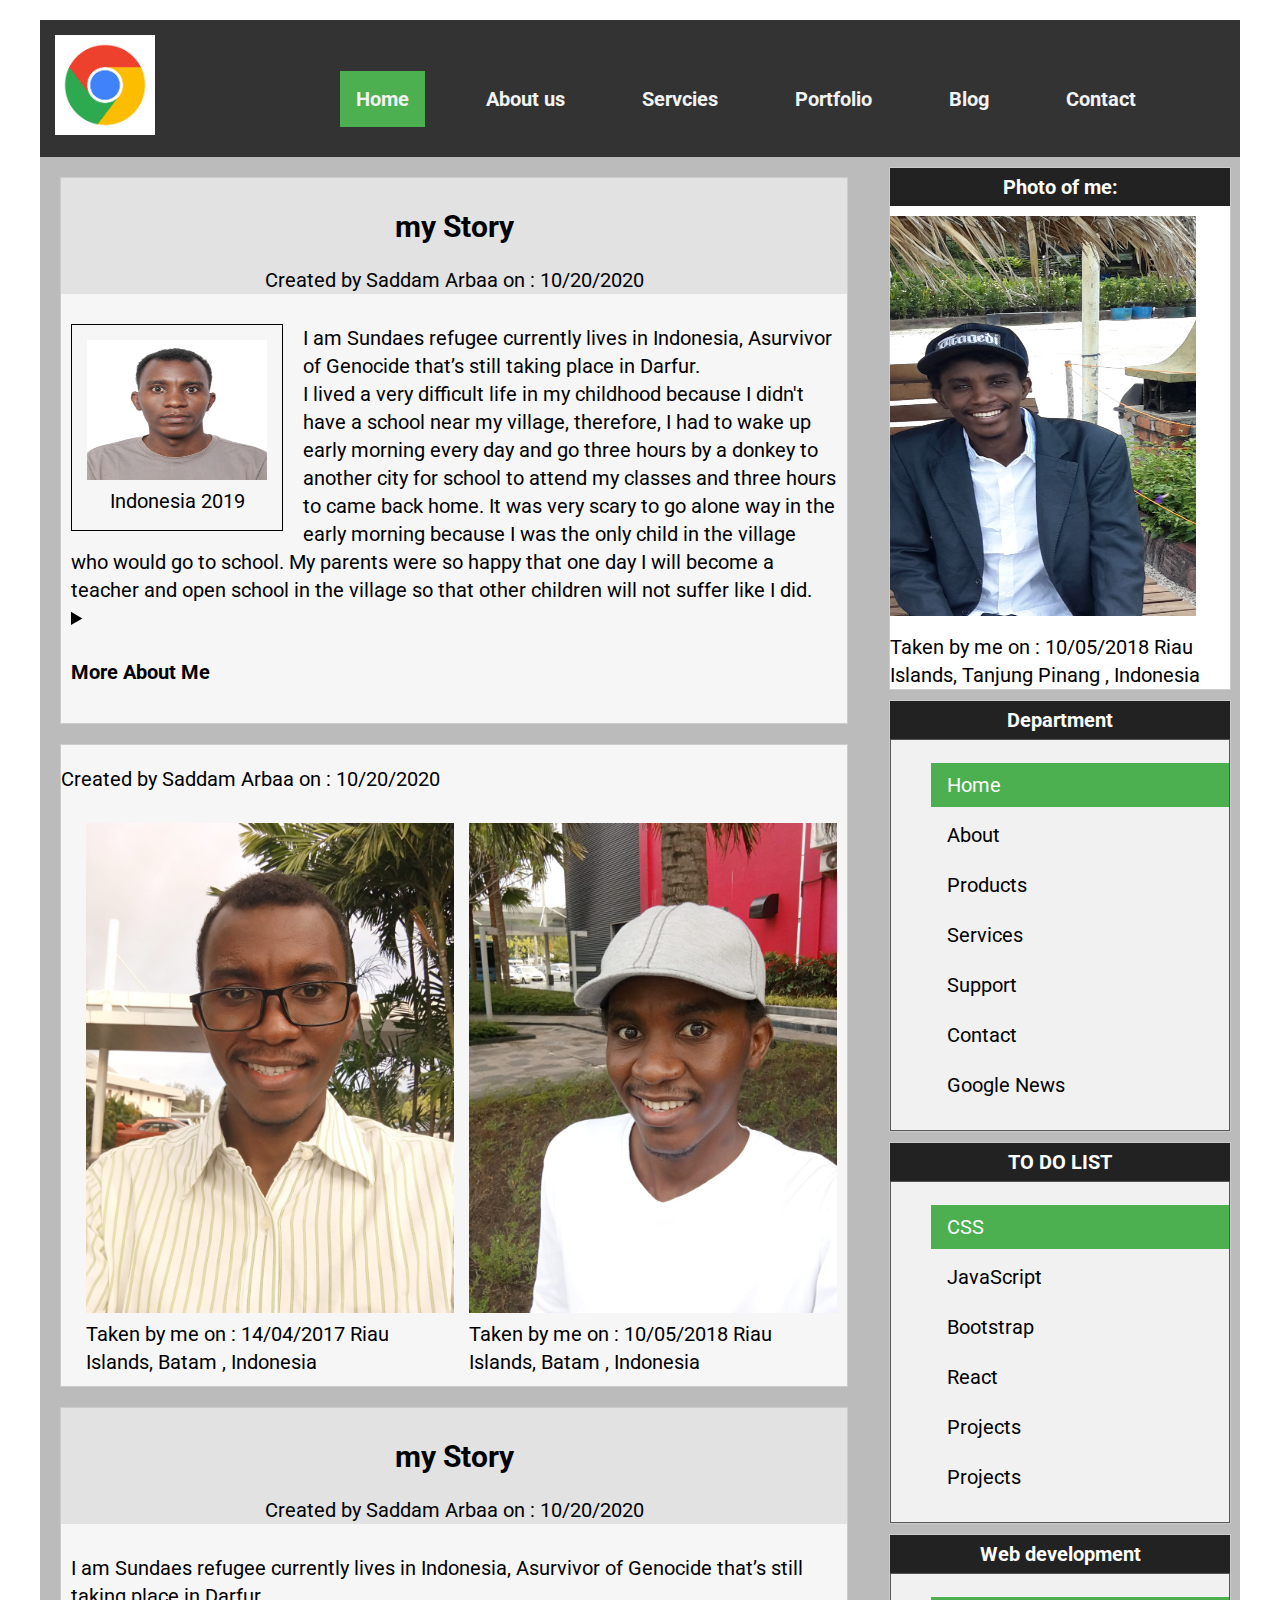
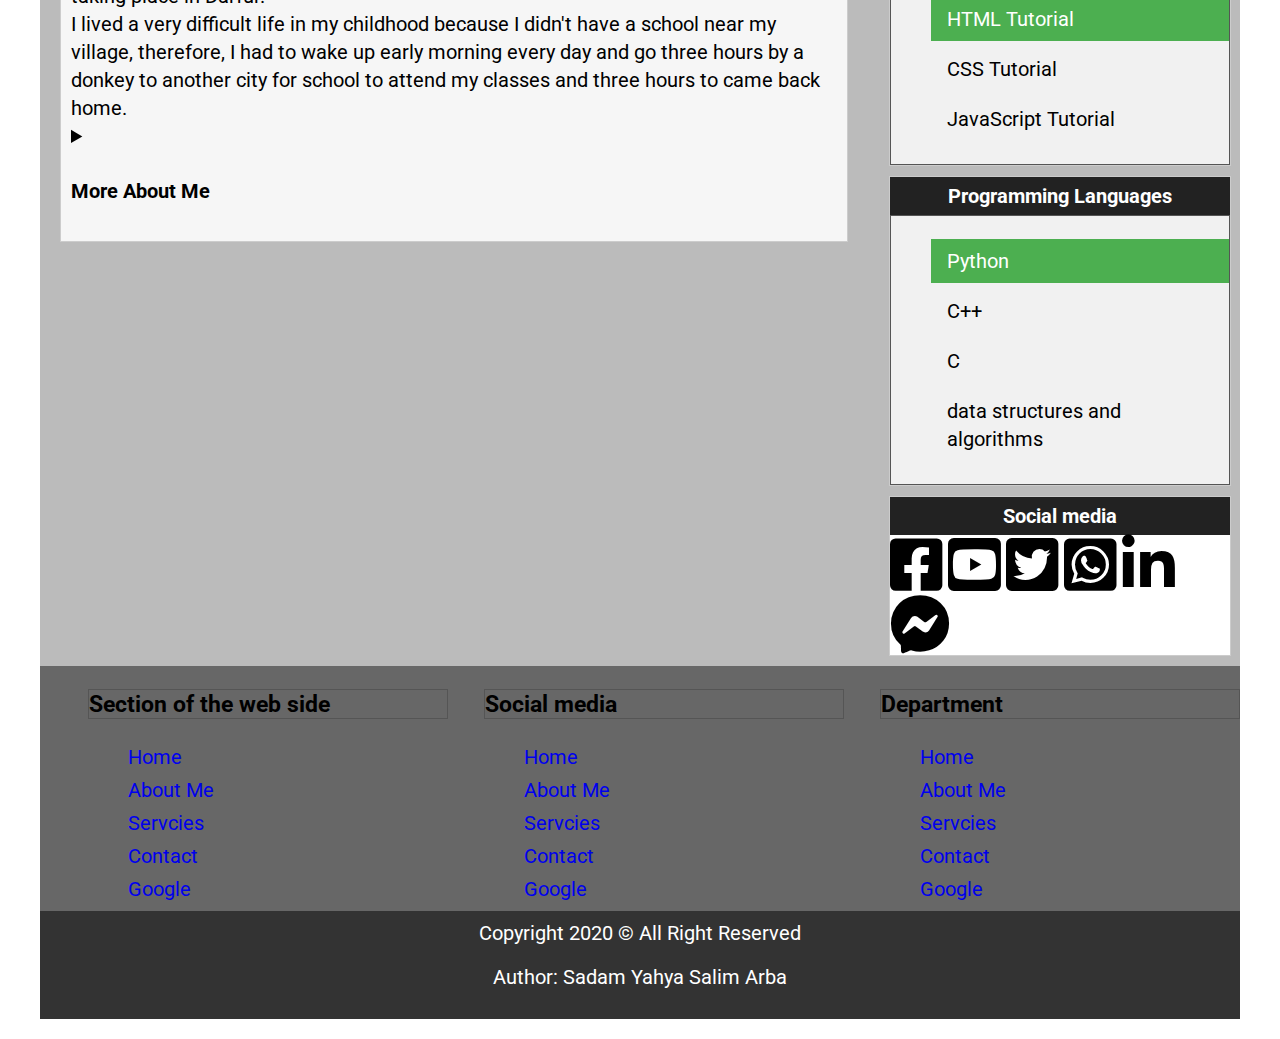
<file: index.html>
<!DOCTYPE html>
<html lang="en">

<head>

    <!-- Main meta data -->
    <meta charset="UTF-8">
    <meta name="viewport" content="width=device-width, initial-scale=1.0">
    <title>My portfolio</title>

    <!-- End Main meta data  -->

    <!-- the normalize CSS File(normalize library) to make reset -->

    <link rel="stylesheet" href="css/normalize.css">

    <!-- Font Awesome library -->

    <link rel="stylesheet" href="css/all.min.css">

    <!-- the Main CSS File -->

    <link rel="stylesheet" href="css/main.css">

    <!-- Google Web Font -->

    <link href="https://fonts.googleapis.com/css2?family=Roboto:wght@300&display=swap" rel="stylesheet">

</head>

<body>
    <!----------------------------------------------------------------------->
    <!-- container that contain All my webside -->
    <div class="container">

        <!----------------------------------------------------------------------->
        <!-- Start Header -->

        <Header class="mainHeader">

            <!----------------------------------------------------------------------->
            <!-- Start webside logo -->

            <div class="logo">
                <img src="images/log.png" alt="logo">

                <!-- End webside logo -->

            </div>
            <!----------------------------------------------------------------------->


            <!----------------------------------------------------------------------->
            <!-- Start Nav bar -->
            <nav>
                <ul id="mainMenu">
                    <li><a href="#home.html" class="active">Home</a></li>

                    <!-- Dropdown Menu -->
                    <li href="#services.html" class="dropdown">
                        <a href="#" class="dropbtn">About us</a>
                        <div class="dropdown-content">
                            <a href="#">Mission</a>
                            <a href="#">Vision</a>
                            <a href="#">Team</a>
                        </div>
                    </li>
                    <li><a href="servcies.html">Servcies</a></li>

                    <li><a href="#portfolio">Portfolio</a></li>

                    <!-- Dropdown Menu -->
                    <li href="#services.html" class="dropdown">
                        <a href="#" class="dropbtn">Blog</a>
                        <div class="dropdown-content">
                            <a href="#">Blog 1</a>
                            <a href="#">Blog 2</a>
                            <a href="#">Blog 3</a>
                        </div>
                    </li>

                    <li><a href="#contact.html">Contact</a></li>
                </ul>

                <!-- End Nav bar -->
            </nav>
            <!----------------------------------------------------------------------->

            <!-- End Header -->

        </Header>
        <!----------------------------------------------------------------------->

        <!----------------------------------------------------------------------->
        <!-- Start content -->

        <div class="content">

            <!----------------------------------------------------------------------->
            <!-- Start sidebar -->

            <div class="sidebar">

                <!-- Start picture widget  -->

                <div class="widget side-image">
                    <div class="title">Photo of me: </div>
                    <div class="data">
                        <img src="images/pc4.png" alt="Image" title="Random Product">
                        <figcaption>Taken by <span>me</span> on :
                            <time datetime="2018-05-18"> 10/05/2018</time> Riau Islands, Tanjung Pinang , Indonesia
                        </figcaption>

                    </div>
                    <!-- End picture widget -->
                </div>

                <!----------------------------------------------------------------------->
                <!-- Start department widget -->
                <!-- ABOUT webside pepartment links -->

                <div class="widget">
                    <div class="title">Department </div>
                    <div class="data  asidebar-links">
                        <!-- Start Nav bar -->
                        <ul>
                            <li><a href="#home.html" class="active">Home</a></li>
                            <li><a href="#about.html">About</a></li>
                            <li><a href="#products.html">Products</a></li>
                            <li><a href="#services.html">Services</a></li>
                            <li><a href="#support.html">Support</a></li>
                            <li><a href="#contact.html">Contact</a></li>
                            <li><a href="https://www.Google.com" class="right">
              Google News</a></li>
                        </ul>
                    </div>
                    <!-- End department widget -->
                </div>
                <!----------------------------------------------------------------------->

                <!----------------------------------------------------------------------->
                <!-- Start Start TO DO LIST widget -->

                <div class="widget">
                    <div class="title">TO DO LIST </div>
                    <div class="data  asidebar-links">
                        <!-- Start Nav bar -->
                        <ul>
                            <li><a href="https://www.w3schools.com/css/" class="active">CSS</a></li>
                            <li><a href="https://www.w3schools.com/js/default.asp">JavaScript</a></li>
                            <li><a href="https://www.w3schools.com/bootstrap/bootstrap_ver.asp">Bootstrap</a></li>
                            <li><a href="#https://www.w3schools.com/react/default.asp">React</a></li>
                            <li><a href="#Projects">Projects</a></li>
                            <li><a href="#Projects">Projects</a></li>
                        </ul>
                    </div>
                    <!-- End TO DO LIST widget -->
                </div>
                <!----------------------------------------------------------------------->

                <!-- Start Interested Areas  widget-->
                <div class="widget">
                    <div class="title">Web development </div>
                    <div class="data  asidebar-links">
                        <!-- Start Nav bar -->
                        <ul>
                            <li><a href="https://www.w3schools.com/html/default.asp" class="active">HTML Tutorial</a></li>

                            <li><a href="https://www.w3schools.com/css/default.asp">CSS Tutorial</a></li>

                            <li><a href="https://www.w3schools.com/js/default.asp">JavaScript Tutorial</a></li>
                        </ul>
                    </div>
                    <!-- End Start Interested Areas widget -->
                </div>

                <!----------------------------------------------------------------------->
                <!-- Start Programming Languages widget Part of Interested Areas -->
                <div class="widget">
                    <div class="title">Programming Languages </div>
                    <div class="data  asidebar-links">

                        <!-- Start Nav bar -->
                        <ul>
                            <li><a href="https://www.w3schools.com/python/default.asp" class="active">Python </a></li>

                            <li><a href="https://www.w3schools.com/cpp/default.asp">C++ </a></li>
                            <li><a href="#c">C</a></li>
                            <li><a href="#c">data structures and algorithms</a></li>
                        </ul>
                    </div>
                    <!-- End Programming Languages widget -->
                </div>
                <!----------------------------------------------------------------------->

                <!----------------------------------------------------------------------->
                <!-- Start Social media widget -->
                <!-- ABOUT webside Social media links -->

                <div class="widget">
                    <div class="title">Social media </div>
                    <div class="data">
                        <i class="fab fa-facebook-square fa-3x"></i>
                        <i class="fab fa-youtube-square fa-3x"></i>
                        <i class="fab fa-twitter-square fa-3x"></i>
                        <i class="fab fa-whatsapp-square fa-3x"></i>
                        <i class="fab fa-linkedin-in fa-3x"></i>
                        <i class="fab fa-facebook-messenger fa-3x"></i>
                    </div>
                    <!-- End Social media widget -->
                </div>
                <!----------------------------------------------------------------------->

            </div>

            <!-- End sidebar -->


            <!-- Start post content div(div class="post") -->
            <!-- All the prouct will be here -->

            <div class="post">
                <article>
                    <header>
                        <h2>my Story</h2>
                        <!-- Html time tag -->
                        <p>Created by <span>Saddam Arbaa</span> on :
                            <time datetime="2020-10-20"> 10/20/2020</time> </p>
                    </header>
                    <section class="story">
                        <div class="image"><img src="images/pc1.jpg" width="180px" height="140"> <br> Indonesia 2019
                        </div>
                        I am Sundaes refugee currently lives in Indonesia, Asurvivor of Genocide that’s still taking place in Darfur.<br> I lived a very difficult life in my childhood because I didn't have a school near my village, therefore, I had to
                        wake up early morning every day and go three hours by a donkey to another city for school to attend my classes and three hours to came back home. It was very scary to go alone way in the early morning because I was the only child
                        in the village who would go to school. My parents were so happy that one day I will become a teacher and open school in the village so that other children will not suffer like I did.
                        <details>
                            <summary>
                                <h4>More About Me</h4>
                            </summary>
                            Lorem ipsum dolor, sit amet consectetur adipisicing elit. Voluptatem, laborum. Possimus quisquam, quod itaque officiis magni aperiam blanditiis. Fuga eveniet veritatis deserunt ipsam nisi ex corporis molestiae libero? Libero, recusandae!
                        </details>
                    </section>
                    <!-- Start article -->
                </article>


                <!-- Start new  article -->
                <!-- two images in this article-->
                <article>
                    <p>Created by <span>Saddam Arbaa</span> on :
                        <time datetime="2020-10-20"> 10/20/2020</time> </p>

                    <section class="picures">
                        <div class="pic">

                            <img src="images/pc6.jpg" alt="css book Image" title="css3  book">
                            <figcaption>Taken by <span>me</span> on :
                                <time datetime="2018-05-18"> 10/05/2018</time> Riau Islands, Batam , Indonesia
                            </figcaption>
                        </div>

                        <div class="pic">
                            <img src="images/pc5.jpg" alt="css book Image" title="css3  book">
                            <figcaption>Taken by <span>me</span> on :
                                <time datetime="2017-04-17"> 14/04/2017</time> Riau Islands, Batam , Indonesia
                            </figcaption>
                        </div>
                    </section>
                    <!-- END article -->
                </article>


                <!-- Start new  article -->
                <article>
                    <header>
                        <h2>my Story</h2>
                        <!-- Html time tag -->
                        <p>Created by <span>Saddam Arbaa</span> on :
                            <time datetime="2020-10-20"> 10/20/2020</time> </p>
                    </header>
                    <section>
                        I am Sundaes refugee currently lives in Indonesia, Asurvivor of Genocide that’s still taking place in Darfur.<br> I lived a very difficult life in my childhood because I didn't have a school near my village, therefore, I had to
                        wake up early morning every day and go three hours by a donkey to another city for school to attend my classes and three hours to came back home.
                        <details>
                            <summary>
                                <h4>More About Me</h4>
                            </summary>
                            It was very scary to go alone way in the early morning because I was the only child in the village who would go to school. My parents were so happy that one day I will become a teacher and open school in the village so that other children will not suffer
                            like I did.
                        </details>
                    </section>
                    <!-- END article -->
                </article>



            </div>

            <!-- End post content div (div class="post") -->

        </div>

        <!-- End content -->

        <!----------------------------------------------------------------------->
        <!-- Start footer -->

        <footer>

            <!-- for footer information -->
            <div class="footerinfo">
                <!-- Box to keep All the Section -->
                <div class="Box">
                    <h3>Department </h3>
                    <ul>
                        <li><a href="#Home">Home</a> </li>
                        <li><a href="#Home">About Me</a> </li>
                        <li><a href="#Servcies">Servcies</a> </li>
                        <li><a href="#Contact">Contact</a> </li>
                        <li id="right"><a href="https://www.Google.com">Google</a> </li>
                    </ul>
                </div>
                <!-- For Socail for Example  -->
                <div class="Box">
                    <h3>Social media </h3>
                    <ul>
                        <li><a href="#Home">Home</a> </li>
                        <li><a href="#Home">About Me</a> </li>
                        <li><a href="#Servcies">Servcies</a> </li>
                        <li><a href="#Contact">Contact</a> </li>
                        <li id="right"><a href="https://www.Google.com">Google</a> </li>
                    </ul>
                </div>
                <!----------------------------------------------------------------------->
                <!-- Mybe Picure  here(for Example) -->
                <div class="Box">
                    <h3>Section of the web side</h3>
                    <ul>
                        <li><a href="#Home">Home</a> </li>
                        <li><a href="#Home">About Me</a> </li>
                        <li><a href="#Servcies">Servcies</a> </li>
                        <li><a href="#Contact">Contact</a> </li>
                        <li id="right"><a href="https://www.Google.com">Google</a> </li>
                    </ul>
                </div>
            </div>
            <!----------------------------------------------------------------------->

            <!----------------------------------------------------------------------->
            <!-- for Copy Rights -->
            <div class="copright">
                Copyright 2020 &copy; All Right Reserved
                <p>Author: Sadam Yahya Salim Arba</p>
            </div>
            <!----------------------------------------------------------------------->

            <!-- End footer -->

        </footer>
        <!----------------------------------------------------------------------->


        <!-- End container that contain All my webside -->

    </div>

    <!----------------------------------------------------------------------->


    <!----------------------------------------------------------------------->
    <!-- Start the Js Files -->

    <script src="js/index.js"></script>

    <!-- End the Js Files -->
    <!----------------------------------------------------------------------->

</body>

</html>
</file>
<file: css/main.css>
/* Start Main Rules */

* {
    box-sizing: border-box;
}

ul {
    list-style-type: none;
}

a {
    text-decoration: none;
}

body {
    /*background: #DDD; */
    /* the font family is from google */
    font-family: 'Roboto', sans-serif;
    font-size: 20px;
    line-height: 1.4em;
}

.container {
    /*width: 940px; */
    width: 1200px;
    margin: 20px auto;
    background: white;
}


/* End  Main Rules */


/* Start Header */

.mainHeader {
    min-height: 100px;
    /* to fix floting problem for it floted chlidren */
    overflow: hidden;
    background-color: #333;
}


/* start logo Image */

.mainHeader .logo {
    width: 20%;
    float: left;
}

.mainHeader .logo img {
    width: 100px;
    margin: 15px 0px 15px 15px;
}


/* End  logo Image */


/* start nav bar */

.mainHeader nav {
    width: 80%;
    float: right;
    font-weight: bold;
}

.mainHeader nav ul {
    margin: 50px 0px 0px 0px;
    overflow: hidden;
}

.mainHeader nav ul li,
.dropdown {
    display: inline-block;
    padding: 15px;
}

.mainHeader nav ul a,
.dropbtn {
    text-decoration: none;
    color: #f2f2f2;
    text-align: center;
    padding: 16px;
    margin: 0 5px;
    cursor: pointer;
}

li a:hover:not(.active) {
    background-color: #ddd;
    color: black;
}

.active {
    /*background-color: red; */
    background-color: #4CAF50;
}

.active:hover {
    background-color: red;
}


/* Dropdown Content (Hidden by Default) */

.dropdown-content {
    display: none;
    position: absolute;
    min-width: 160px;
    box-shadow: 0px 8px 16px 0px rgba(0, 0, 0, 0.2);
    z-index: 1;
}


/* Links inside the dropdown */

.dropdown-content a {
    color: white;
    padding: 12px 16px;
    display: block;
    text-align: left;
}


/* Show the dropdown menu on hover */

.dropdown:hover .dropdown-content {
    display: block;
    background-color: #333;
}


/* End nav bar */


/* Start content */

.content {
    background: #BBB;
    /* to fix floting problem for it floted chlidren */
    overflow: hidden;
}


/* Start sidebar */

.content .sidebar {
    float: right;
    width: 30%;
    margin-left: 1%;
    display: block;
}


/* styling (widget) in the side bar */

.content .sidebar .widget {
    width: 95%;
    background: #FFF;
    border: 1px solid #CCC;
    margin: 10px auto;
    color: black;
}


/* styling (title) in the side bar */

.content .sidebar .title {
    background: #222;
    color: #fff;
    padding: 5px 0;
    text-align: center;
    font-weight: bold;
}

.content .sidebar .asidebar-links {
    background-color: #f1f1f1;
    border: 1px solid #555;
}

.content .sidebar .asidebar-links ul li {
    display: block;
    color: #000;
    padding: 3px 0px;
}

.content .sidebar .asidebar-links a {
    display: block;
    color: #000;
    padding: 8px 16px;
}

.content .sidebar .asidebar-links a.active {
    background-color: #4CAF50;
    color: white;
}

.content .sidebar .asidebar-links a:hover:not(.active) {
    background-color: #555;
    color: white;
}

.content .sidebar .widget .data ol li {
    list-style: decimal;
}


/* styling picutre in the side bar */

.content .sidebar .widget .data img {
    width: 90%;
    margin: 10px auto;
    height: 400px;
}

.content img:hover {
    border: 1px solid #777;
}


/* End sidebar*/


/* start post(article) */

.content .post {
    float: left;
    width: 69%;
    height: 500px;
}

.post article {
    background-color: #f6f6f6;
    border: 1px solid #ccc;
    margin: 20px;
}

.post article header {
    background-color: #E2E2E2;
    text-align: center;
    padding-top: 10px;
}

.post article section {
    padding: 10px;
}

.post article section details {
    margin: 10 0px
}

.post article .story {
    overflow: hidden;
}

.post article .story .image {
    float: left;
    padding: 15px;
    border: 1px solid black;
    text-align: center;
    margin-right: 20px;
}

.post article section.picures {
    overflow: hidden;
}

.post article section.picures .pic {
    width: 48%;
    float: right;
    margin-left: 2%;
}

.post article section.picures img {
    width: 100%;
}


/* End of  post */


/* End content */


/* Start Footer */

footer {
    background: #CCC;
    min-height: 100px;
}


/* footer information */

footer .footerinfo {
    background: #676767;
    overflow: hidden;
}

footer .footerinfo .Box {
    width: 30%;
    float: right;
    margin-left: 3%;
    margin-bottom: 3px;
}

footer .footerinfo ul {
    margin: 10px 10px 0 0;
}

footer .footerinfo ul li {
    padding-bottom: 5px;
}

footer .footerinfo h3 {
    border: 1px solid #555;
}


/* footer Cop right */

footer .copright {
    background: #333;
    padding: 10px 0;
    color: white;
    text-align: center;
    line-height: 1.2em;
}


/* End Footer */
</file>
